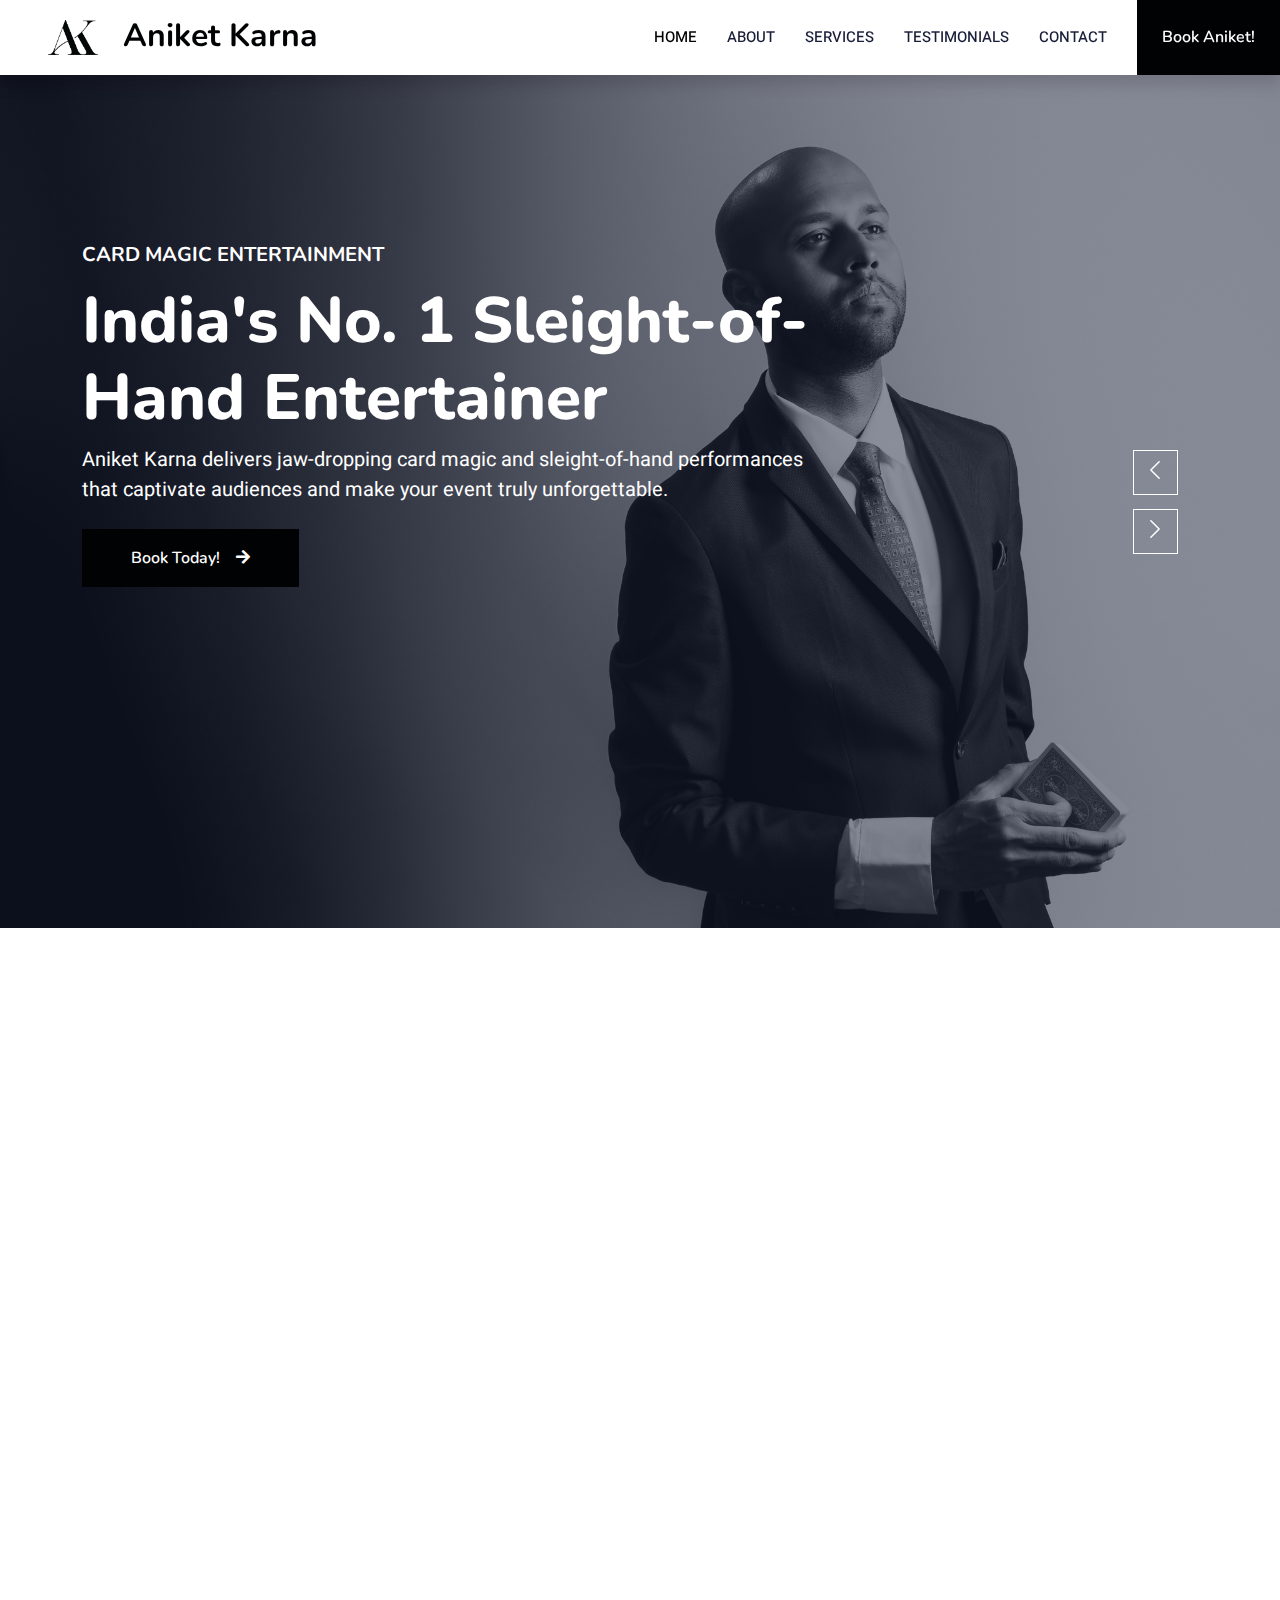
<file: index.html>
<!DOCTYPE html>
<html lang="en">
  <head>
    <meta charset="utf-8" />
    <title>Aniket Karna | Corporate Card Magic Entertainer</title>
    <meta content="width=device-width, initial-scale=1.0" name="viewport" />
    <meta name="keywords" content="Aniket Karna, card magician, sleight-of-hand, corporate entertainer, private party magician, trade show magic" />
    <meta name="description" content="Aniket Karna is India’s top sleight-of-hand card magician and corporate entertainer. Book him for trade shows, private parties, or corporate events." />


<meta property="og:title" content="Aniket Karna – Corporate Card Magic Entertainer" />
<meta property="og:description" content="Book Aniket Karna, India’s top sleight-of-hand card magician, for private parties, trade shows, and corporate events." />
<meta property="og:image" content="https://aniketmagic.netlify.app/img/Aniket-22.jpg" />

<!-- <meta property="og:url" content="https://www.aniketkarna.com" /> -->
    <link rel="icon" type="image/png" href="img/AK_White_logo.png" />
    <!-- Google Web Fonts -->
    <link rel="preconnect" href="https://fonts.googleapis.com" />
    <link rel="preconnect" href="https://fonts.gstatic.com" crossorigin />
    <link
      href="https://fonts.googleapis.com/css2?family=Heebo:wght@400;500;600&family=Nunito:wght@600;700;800&display=swap"
      rel="stylesheet"
    />

    <!-- Icon Font Stylesheet -->
    <link
      href="https://cdnjs.cloudflare.com/ajax/libs/font-awesome/5.10.0/css/all.min.css"
      rel="stylesheet"
    />
    <link
      href="https://cdn.jsdelivr.net/npm/bootstrap-icons@1.4.1/font/bootstrap-icons.css"
      rel="stylesheet"
    />

    <!-- Libraries Stylesheet -->
    <link href="lib/animate/animate.min.css" rel="stylesheet" />
    <link href="lib/owlcarousel/assets/owl.carousel.min.css" rel="stylesheet" />

    <!-- Customized Bootstrap Stylesheet -->
    <link href="css/bootstrap.min.css" rel="stylesheet" />

    <!-- Template Stylesheet -->
    <link href="css/style.css" rel="stylesheet" />
  </head>

  <body>
    <!-- Spinner Start -->
    <div
      id="spinner"
      class="show bg-white position-fixed translate-middle w-100 vh-100 top-50 start-50 d-flex align-items-center justify-content-center"
    >
      <div
        class="spinner-border text-primary"
        style="width: 3rem; height: 3rem"
        role="status"
      >
        <span class="sr-only">Loading...</span>
      </div>
    </div>
    <!-- Spinner End -->

    <!-- Navbar Start -->
    <nav
      class="navbar navbar-expand-lg bg-white navbar-light shadow sticky-top p-0"
    >
      <a
        href="index.html"
        class="navbar-brand d-flex align-items-center px-4 px-lg-5"
      >
        <h2 class="m-0 text-primary">
          <!-- <i class="fa fa-book me-3"></i>Aniket Karna -->
        <img src="img/AK_Black_logo.png" alt="icon" class="me-3" style="width:50px; height:50px; object-fit:contain;">
            Aniket Karna
        </h2>
      </a>
      <button
        type="button"
        class="navbar-toggler me-4"
        data-bs-toggle="collapse"
        data-bs-target="#navbarCollapse"
      >
        <span class="navbar-toggler-icon"></span>
      </button>
      <div class="collapse navbar-collapse" id="navbarCollapse">
        <div class="navbar-nav ms-auto p-4 p-lg-0">
          <a href="index.html" class="nav-item nav-link active">Home</a>
          <a href="#about" class="nav-item nav-link">About</a>
          <a href="services.html" class="nav-item nav-link">Services</a>
          <a href="#testimonials" class="nav-item nav-link">Testimonials</a>
          <!-- <a href="blog.html" class="nav-item nav-link">Blogs</a> -->

          <!-- <div class="nav-item dropdown">
            <a
              href="#"
              class="nav-link dropdown-toggle"
              data-bs-toggle="dropdown"
              >Pages</a
            >
            <div class="dropdown-menu fade-down m-0">
              <a href="team.html" class="dropdown-item">Blogs</a>
              <a href="testimonial.html" class="dropdown-item">Testimonials</a>
              <a href="404.html" class="dropdown-item">404 Page</a>
            </div>
          </div> -->
          <a href="contact.html" class="nav-item nav-link">Contact</a>
        </div>
        <a href="contact.html" class="btn btn-primary py-4 px-lg-4 d-none d-lg-block">Book Aniket!
          <!-- <i class="fa fa-arrow-right ms-3"></i -->
        </a>
      </div>
    </nav>
    <!-- Navbar End -->

    <!-- Carousel Start -->
    <div class="container-fluid p-0 mb-5">
      <div class="owl-carousel header-carousel position-relative">
        <div class="owl-carousel-item position-relative">
          <img class="img-fluid" src="img/Aniket-46.jpg" alt="" />
          <div
            class="position-absolute top-0 start-0 w-100 h-100 d-flex"
            style="background: rgba(24, 29, 56, 0.5); align-items: flex-start; padding-top: 10.5rem;">
            <div class="container">
              <div class="row justify-content-start">
                <div class="col-sm-10 col-lg-8">
                  <h5
                    class="text-primary text-uppercase mb-3 animated slideInRight text-white"
                  >
                    Card Magic Entertainment
                  </h5>
                  <h1 class="display-3 text-white animated slideInDown">
                    <span>India's No. 1</span>
                    <span>Sleight-of-Hand</span>
                    <span>Entertainer</span>
                  </h1>
                  <p class="fs-5 text-white mb-4 hero-text">
                      Aniket Karna delivers jaw-dropping card magic and sleight-of-hand performances that captivate audiences and make your event truly unforgettable.
                  </p>
                  <a
                    href="contact.html"
                    class="btn btn-primary py-md-3 px-md-5 me-3 animated slideInLeft"
                    >Book Today!<i class="fa fa-arrow-right ms-3"></i></a
                  >                
                </div>
              </div>
            </div>
          </div>
        </div>
        <div class="owl-carousel-item position-relative">
          <img class="img-fluid" src="img/Aniket-62.jpg" alt="" />
          <div
            class="position-absolute top-0 start-0 w-100 h-100 d-flex"
            style="background: rgba(24, 29, 56, 0.2); align-items: flex-start; padding-top: 10rem;">
            <div class="container">
              <div class="row justify-content-start">
                <div class="col-sm-10 col-lg-8">
                  <h5
                    class="text-primary text-white text-uppercase mb-3 animated slideInDown"
                  >
                    Sleight-of-Hand Artist
                  </h5>
                  <h1 class="display-3 text-white animated slideInDown">
                    <span>Book An</span>
                    <span>Unforgettable</span>
                    <span>Experience</span>
                  </h1>
                  <p class="fs-5 text-white mb-4 hero-text">
  Engage your guests with Aniket’s masterful sleight-of-hand tricks and interactive illusions that leave them amazed and talking about your event long after.
</p>
                  <a
                    href="contact.html"
                    class="btn btn-primary py-md-3 px-md-5 me-3 animated slideInLeft"
                    >Book Today!</a
                  >
                </div>
              </div>
            </div>
          </div>
        </div>
        <div class="owl-carousel-item position-relative">
          <img class="img-fluid" src="img/Aniket-45.jpg" alt=""/>
          <div
            class="position-absolute top-0 start-0 w-100 h-100 d-flex"
            style="background: rgba(24, 29, 56, 0.4); align-items: flex-start; padding-top: 10rem;">
            <div class="container">
              <div class="row justify-content-start">
                <div class="col-sm-10 col-lg-8">
                  <h5
                    class="text-primary text-white text-uppercase mb-3 animated slideInDown"
                  >
                    Corporate Entertainer
                  </h5>
                  <h1 class="display-3 text-white animated slideInDown">
                  <span>Card Magic</span>
                  <span>Entertainment</span>
                  <span>For You!</span>
                  </h1>
                  <p class="fs-5 text-white mb-4 hero-text">
  Perfect for conferences & corporate events, Aniket blends stage magic with interactive entertainment to impress clients & colleagues alike.
</p>
                  <a
                    href="contact.html"
                    class="btn btn-primary py-md-3 px-md-5 me-3 animated slideInLeft"
                    >Book Today!</a
                  >
                </div>
              </div>
            </div>
          </div>
        </div>
        <div class="owl-carousel-item position-relative">
          <img class="img-fluid" src="img/Aniket-29.jpg" alt="" />
          <div
            class="position-absolute top-0 start-0 w-100 h-100 d-flex"
            style="background: rgba(24, 29, 56, 0.4); align-items: flex-start; padding-top: 10rem;">
            <div class="container">
              <div class="row justify-content-start">
                <div class="col-sm-10 col-lg-8">
                  <h5
                    class="text-primary text-light text-uppercase mb-3 animated slideInDown"
                  >
                    Gambling Expert
                  </h5>
                  <h1 class="display-3 text-white animated slideInDown">
                  <span>Ready to</span>
                  <span>Elevate Your</span>
                  <span>Next Event?</span>

                  </h1>
                  <p class="fs-5 text-white mb-4 hero-text">
  From private parties to high-stakes events, Aniket’s expert gambling demonstrations create a thrilling and memorable experience for all attendees.
</p>
                  <a
                    href="contact.html"
                    class="btn btn-primary py-md-3 px-md-5 me-3 animated slideInLeft"
                    >Book Today!</a
                  >
                </div>
              </div>
            </div>
          </div>
        </div>
      </div>
    </div>
    <!-- Carousel End -->

    <!-- Service Start -->
    <!-- <div class="container-xxl py-5">
      <div class="container">
        <div class="row g-4">
          <div class="col-lg-3 col-sm-6 wow fadeInUp" data-wow-delay="0.1s">
            <div class="service-item text-center pt-3">
              <div class="p-4">
                <i class="fa fa-3x fa-utensils text-primary mb-4"></i>
                <h5 class="mb-3">Skilled Instructors</h5>
                <p>
                  Diam elitr kasd sed at elitr sed ipsum justo dolor sed clita
                  amet diam
                </p>
              </div>
            </div>
          </div>
          <div class="col-lg-3 col-sm-6 wow fadeInUp" data-wow-delay="0.3s">
            <div class="service-item text-center pt-3">
              <div class="p-4">
                <i class="fa fa-3x fa-globe text-primary mb-4"></i>
                <h5 class="mb-3">Online Classes</h5>
                <p>
                  Diam elitr kasd sed at elitr sed ipsum justo dolor sed clita
                  amet diam
                </p>
              </div>
            </div>
          </div>
          <div class="col-lg-3 col-sm-6 wow fadeInUp" data-wow-delay="0.5s">
            <div class="service-item text-center pt-3">
              <div class="p-4">
                <i class="fa fa-3x fa-home text-primary mb-4"></i>
                <h5 class="mb-3">Home Projects</h5>
                <p>
                  Diam elitr kasd sed at elitr sed ipsum justo dolor sed clita
                  amet diam
                </p>
              </div>
            </div>
          </div>
          <div class="col-lg-3 col-sm-6 wow fadeInUp" data-wow-delay="0.7s">
            <div class="service-item text-center pt-3">
              <div class="p-4">
                <i class="fa fa-3x fa-book-open text-primary mb-4"></i>
                <h5 class="mb-3">Book Library</h5>
                <p>
                  Diam elitr kasd sed at elitr sed ipsum justo dolor sed clita
                  amet diam
                </p>
              </div>
            </div>
          </div>
        </div>
      </div>
    </div>
    Service End -->

    <!-- Vendor Start -->
    <div class="container-fluid py-2 wow fadeInUp" data-wow-delay="0.1s" id="about">
      <div class="container py-2 mb-1">
        <div class="bg-white">
          <div class="owl-carousel vendor-carousel">
            <img src="img/vendor-1.jpg" alt="" />
            <img src="img/vendor-2.jpg" alt="" />
            <img src="img/vendor-3.jpg" alt="" />
            <img src="img/vendor-4.jpg" alt="" />
            <img src="img/vendor-5.jpg" alt="" />
            <img src="img/vendor-6.jpg" alt="" />
            <img src="img/vendor-7.jpg" alt="" />
            <img src="img/vendor-8.jpg" alt="" />
            <img src="img/vendor-9.jpg" alt="" />
          </div>
        </div>
      </div>
    </div>
    <!-- Vendor End -->
   
    <!-- About Start -->
    <div class="container-xxl py-5">
      <div class="container">
        <div class="row g-5">
          <div
            class="col-lg-6 wow fadeInUp"
            data-wow-delay="0.1s"
            style="min-height: 400px"
          >
            <div class="position-relative h-100">
              <img
                class="img-fluid position-absolute w-100 h-100"
                src="img/Aniket-42.jpg"
                alt=""
                style="object-fit: cover"
              />
            </div>
          </div>
          <div class="col-lg-6 wow fadeInUp" data-wow-delay="0.3s">
            <h5 class="section-title bg-white text-start text-primary pe-3">
              About Aniket
            </h5>
            <h1 class="mb-4">Welcome to the Underground World of Sleight-of-Hand Card Cheating and Card Magic</h1>
            <p class="mb-4">
            Aniket Karna has entertained audiences with a deck of cards. His unique style and routines make for a perfect experience of impossible magic effects that will leave you astonished.
            </p>
            <p class="mb-4">
            ​For the last decade, Aniket Karna has entertained thousands of audiences. As a full-time magician and entertainer, Aniket follows a busy professional schedule, performing for Fortune 500 companies and private events.

            </p>
            <div class="row gy-2 gx-4 mb-4">
              <div class="col-sm-6">
                <p class="mb-0"><i class="fa fa-arrow-right text-primary me-2"></i>Impossible Card Magic Effects</p>
              </div>
              <div class="col-sm-6">
                <p class="mb-0">
                  <i class="fa fa-arrow-right text-primary me-2"></i>Gambling Demonstrations</p>
              </div>
              <div class="col-sm-6">
                <p class="mb-0">
                  <i class="fa fa-arrow-right text-primary me-2"></i
                  >Formal Stage Show
                </p>
              </div>
              <div class="col-sm-6">
                <p class="mb-0">
                  <i class="fa fa-arrow-right text-primary me-2"></i>Walk-around Strolling Magic
                </p>
              </div>
              <div class="col-sm-6">
                <p class="mb-0">
                  <i class="fa fa-arrow-right text-primary me-2"></i>Online Virtual
                  Shows
                </p>
              </div>
              <div class="col-sm-6">
                <p class="mb-0">
                  <i class="fa fa-arrow-right text-primary me-2"></i
                  >Casino Consulting
                </p>
              </div>
            </div>
            <a class="btn btn-primary py-3 px-5 mt-2" href="contact.html">Book Aniket Today!</a>
          </div>
        </div>
      </div>
    </div>
    <!-- About End -->

    <!-- Categories Start -->
    <div class="container-xxl py-5 category">
      <div class="container">
        <div class="text-center wow fadeInUp" data-wow-delay="0.1s">
          <h5 class="section-title bg-white text-center text-primary px-3">
            Services
          </h5>
          <h1 class="mb-5">Click to know more!</h1>
        </div>
        <div class="row g-3">
          <div class="col-lg-7 col-md-6">
            <div class="row g-3">
              <div class="col-lg-12 col-md-12 wow zoomIn" data-wow-delay="0.1s">
                <a class="position-relative d-block overflow-hidden" href="services.html">
                  <img class="img-fluid" src="img/IMG_4488.jpg" alt="" />
                  <div
                    class="bg-white text-center position-absolute bottom-0 end-0 py-2 px-3"
                    style="margin: 1px"
                  >
                    <h5 class="m-1">Formal <br/>Stage-Show</h5>
                    <!-- <small class="text-primary">49 Courses</small> -->
                  </div>
                </a>
              </div>
              <div class="col-lg-6 col-md-12 wow zoomIn" data-wow-delay="0.3s">
                <a class="position-relative d-block overflow-hidden" href="services.html">
                  <img class="img-fluid" src="img/Aniket-29.jpg" alt="" />
                  <div
                    class="bg-white text-center position-absolute bottom-0 end-0 py-2 px-3"
                    style="margin: 1px"
                  >
                    <h5 class="m-1">Trade <br/>Shows</h5>
                    <!-- <small class="text-primary">49 Courses</small> -->
                  </div>
                </a>
              </div>
              <div class="col-lg-6 col-md-12 wow zoomIn" data-wow-delay="0.5s">
                <a class="position-relative d-block overflow-hidden" href="services.html">
                  <img class="img-fluid" src="img/Aniket-104.jpg" alt="" />
                  <div
                    class="bg-white text-center position-absolute bottom-0 end-0 py-2 px-3"
                    style="margin: 1px"
                  >
                    <h5 class="m-1">Walk-around /<br/>Strolling Magic</h5>
                    <!-- <small class="text-primary">49 Courses</small> -->
                  </div>
                </a>
              </div>
            </div>
          </div>
          <div
            class="col-lg-5 col-md-6 wow zoomIn"
            data-wow-delay="0.7s"
            style="min-height: 350px"
          >
            <a class="position-relative d-block h-100 overflow-hidden" href="services.html">
              <img
                class="img-fluid position-absolute w-100 h-100"
                src="img/Aniket-103.jpg"
                alt=""
                style="object-fit: cover"
              />
              <div
                class="bg-white text-center position-absolute bottom-0 end-0 py-2 px-3"
                style="margin: 1px"
              >
                <h5 class="m-1">Private<br/>Parties</h5>
                <!-- <small class="text-primary">49 Courses</small> -->
              </div>
            </a>
          </div>
        </div>
      </div>
    </div>
    <!-- Categories Start -->

    <!-- Courses Start -->
    <!-- <div class="container-xxl py-5">
      <div class="container">
        <div class="text-center wow fadeInUp" data-wow-delay="0.1s">
          <h6 class="section-title bg-white text-center text-primary px-3">
            Courses
          </h6>
          <h1 class="mb-5">Popular Courses</h1>
        </div>
        <div class="row g-4 justify-content-center">
          <div class="col-lg-4 col-md-6 wow fadeInUp" data-wow-delay="0.1s">
            <div class="course-item bg-light">
              <div class="position-relative overflow-hidden">
                <img class="img-fluid" src="img/course-1.jpg" alt="" />
                <div
                  class="w-100 d-flex justify-content-center position-absolute bottom-0 start-0 mb-4"
                >
                  <a
                    href="#"
                    class="flex-shrink-0 btn btn-sm btn-primary px-3 border-end"
                    style="border-radius: 30px 0 0 30px"
                    >Read More</a
                  >
                  <a
                    href="#"
                    class="flex-shrink-0 btn btn-sm btn-primary px-3"
                    style="border-radius: 0 30px 30px 0"
                    >Join Now</a
                  >
                </div>
              </div>
              <div class="text-center p-4 pb-0">
                <h3 class="mb-0">$149.00</h3>
                <div class="mb-3">
                  <small class="fa fa-star text-primary"></small>
                  <small class="fa fa-star text-primary"></small>
                  <small class="fa fa-star text-primary"></small>
                  <small class="fa fa-star text-primary"></small>
                  <small class="fa fa-star text-primary"></small>
                  <small>(123)</small>
                </div>
                <h5 class="mb-4">
                  Web Design & Development Course for Beginners
                </h5>
              </div>
              <div class="d-flex border-top">
                <small class="flex-fill text-center border-end py-2"
                  ><i class="fa fa-user-tie text-primary me-2"></i>John
                  Doe</small
                >
                <small class="flex-fill text-center border-end py-2"
                  ><i class="fa fa-clock text-primary me-2"></i>1.49 Hrs</small
                >
                <small class="flex-fill text-center py-2"
                  ><i class="fa fa-user text-primary me-2"></i>30
                  Students</small
                >
              </div>
            </div>
          </div>
          <div class="col-lg-4 col-md-6 wow fadeInUp" data-wow-delay="0.3s">
            <div class="course-item bg-light">
              <div class="position-relative overflow-hidden">
                <img class="img-fluid" src="img/course-2.jpg" alt="" />
                <div
                  class="w-100 d-flex justify-content-center position-absolute bottom-0 start-0 mb-4"
                >
                  <a
                    href="#"
                    class="flex-shrink-0 btn btn-sm btn-primary px-3 border-end"
                    style="border-radius: 30px 0 0 30px"
                    >Read More</a
                  >
                  <a
                    href="#"
                    class="flex-shrink-0 btn btn-sm btn-primary px-3"
                    style="border-radius: 0 30px 30px 0"
                    >Join Now</a
                  >
                </div>
              </div>
              <div class="text-center p-4 pb-0">
                <h3 class="mb-0">$149.00</h3>
                <div class="mb-3">
                  <small class="fa fa-star text-primary"></small>
                  <small class="fa fa-star text-primary"></small>
                  <small class="fa fa-star text-primary"></small>
                  <small class="fa fa-star text-primary"></small>
                  <small class="fa fa-star text-primary"></small>
                  <small>(123)</small>
                </div>
                <h5 class="mb-4">
                  Web Design & Development Course for Beginners
                </h5>
              </div>
              <div class="d-flex border-top">
                <small class="flex-fill text-center border-end py-2"
                  ><i class="fa fa-user-tie text-primary me-2"></i>John
                  Doe</small
                >
                <small class="flex-fill text-center border-end py-2"
                  ><i class="fa fa-clock text-primary me-2"></i>1.49 Hrs</small
                >
                <small class="flex-fill text-center py-2"
                  ><i class="fa fa-user text-primary me-2"></i>30
                  Students</small
                >
              </div>
            </div>
          </div>
          <div class="col-lg-4 col-md-6 wow fadeInUp" data-wow-delay="0.5s">
            <div class="course-item bg-light">
              <div class="position-relative overflow-hidden">
                <img class="img-fluid" src="img/course-3.jpg" alt="" />
                <div
                  class="w-100 d-flex justify-content-center position-absolute bottom-0 start-0 mb-4"
                >
                  <a
                    href="#"
                    class="flex-shrink-0 btn btn-sm btn-primary px-3 border-end"
                    style="border-radius: 30px 0 0 30px"
                    >Read More</a
                  >
                  <a
                    href="#"
                    class="flex-shrink-0 btn btn-sm btn-primary px-3"
                    style="border-radius: 0 30px 30px 0"
                    >Join Now</a
                  >
                </div>
              </div>
              <div class="text-center p-4 pb-0">
                <h3 class="mb-0">$149.00</h3>
                <div class="mb-3">
                  <small class="fa fa-star text-primary"></small>
                  <small class="fa fa-star text-primary"></small>
                  <small class="fa fa-star text-primary"></small>
                  <small class="fa fa-star text-primary"></small>
                  <small class="fa fa-star text-primary"></small>
                  <small>(123)</small>
                </div>
                <h5 class="mb-4">
                  Web Design & Development Course for Beginners
                </h5>
              </div>
              <div class="d-flex border-top">
                <small class="flex-fill text-center border-end py-2"
                  ><i class="fa fa-user-tie text-primary me-2"></i>John
                  Doe</small
                >
                <small class="flex-fill text-center border-end py-2"
                  ><i class="fa fa-clock text-primary me-2"></i>1.49 Hrs</small
                >
                <small class="flex-fill text-center py-2"
                  ><i class="fa fa-user text-primary me-2"></i>30
                  Students</small
                >
              </div>
            </div>
          </div>
        </div>
      </div>
    </div> -->
    <!-- Courses End -->

    <!-- Team Start -->
    <!-- <div class="container-xxl py-5">
      <div class="container">
        <div class="text-center wow fadeInUp" data-wow-delay="0.1s">
          <h6 class="section-title bg-white text-center text-primary px-3">
            Instructors
          </h6>
          <h1 class="mb-5">Expert Instructors</h1>
        </div>
        <div class="row g-4">
          <div class="col-lg-3 col-md-6 wow fadeInUp" data-wow-delay="0.1s">
            <div class="team-item bg-light">
              <div class="overflow-hidden">
                <img class="img-fluid" src="img/team-1.jpg" alt="" />
              </div>
              <div
                class="position-relative d-flex justify-content-center"
                style="margin-top: -23px"
              >
                <div class="bg-light d-flex justify-content-center pt-2 px-1">
                  <a class="btn btn-sm-square btn-primary mx-1" href=""
                    ><i class="fab fa-facebook-f"></i
                  ></a>
                  <a class="btn btn-sm-square btn-primary mx-1" href=""
                    ><i class="fab fa-twitter"></i
                  ></a>
                  <a class="btn btn-sm-square btn-primary mx-1" href=""
                    ><i class="fab fa-instagram"></i
                  ></a>
                </div>
              </div>
              <div class="text-center p-4">
                <h5 class="mb-0">Instructor Name</h5>
                <small>Designation</small>
              </div>
            </div>
          </div>
          <div class="col-lg-3 col-md-6 wow fadeInUp" data-wow-delay="0.3s">
            <div class="team-item bg-light">
              <div class="overflow-hidden">
                <img class="img-fluid" src="img/team-2.jpg" alt="" />
              </div>
              <div
                class="position-relative d-flex justify-content-center"
                style="margin-top: -23px"
              >
                <div class="bg-light d-flex justify-content-center pt-2 px-1">
                  <a class="btn btn-sm-square btn-primary mx-1" href=""
                    ><i class="fab fa-facebook-f"></i
                  ></a>
                  <a class="btn btn-sm-square btn-primary mx-1" href=""
                    ><i class="fab fa-twitter"></i
                  ></a>
                  <a class="btn btn-sm-square btn-primary mx-1" href=""
                    ><i class="fab fa-instagram"></i
                  ></a>
                </div>
              </div>
              <div class="text-center p-4">
                <h5 class="mb-0">Instructor Name</h5>
                <small>Designation</small>
              </div>
            </div>
          </div>
          <div class="col-lg-3 col-md-6 wow fadeInUp" data-wow-delay="0.5s">
            <div class="team-item bg-light">
              <div class="overflow-hidden">
                <img class="img-fluid" src="img/team-3.jpg" alt="" />
              </div>
              <div
                class="position-relative d-flex justify-content-center"
                style="margin-top: -23px"
              >
                <div class="bg-light d-flex justify-content-center pt-2 px-1">
                  <a class="btn btn-sm-square btn-primary mx-1" href=""
                    ><i class="fab fa-facebook-f"></i
                  ></a>
                  <a class="btn btn-sm-square btn-primary mx-1" href=""
                    ><i class="fab fa-twitter"></i
                  ></a>
                  <a class="btn btn-sm-square btn-primary mx-1" href=""
                    ><i class="fab fa-instagram"></i
                  ></a>
                </div>
              </div>
              <div class="text-center p-4">
                <h5 class="mb-0">Instructor Name</h5>
                <small>Designation</small>
              </div>
            </div>
          </div>
          <div class="col-lg-3 col-md-6 wow fadeInUp" data-wow-delay="0.7s">
            <div class="team-item bg-light">
              <div class="overflow-hidden">
                <img class="img-fluid" src="img/team-4.jpg" alt="" />
              </div>
              <div
                class="position-relative d-flex justify-content-center"
                style="margin-top: -23px"
              >
                <div class="bg-light d-flex justify-content-center pt-2 px-1">
                  <a class="btn btn-sm-square btn-primary mx-1" href=""
                    ><i class="fab fa-facebook-f"></i
                  ></a>
                  <a class="btn btn-sm-square btn-primary mx-1" href=""
                    ><i class="fab fa-twitter"></i
                  ></a>
                  <a class="btn btn-sm-square btn-primary mx-1" href=""
                    ><i class="fab fa-instagram"></i
                  ></a>
                </div>
              </div>
              <div class="text-center p-4">
                <h5 class="mb-0">Instructor Name</h5>
                <small>Designation</small>
              </div>
            </div>
          </div>
        </div>
      </div>
    </div> -->
    <!-- Team End -->

    <!-- Testimonial Start -->
    <div class="container-xxl py-2 wow fadeInUp" data-wow-delay="0.1s" id="testimonials">
      <div class="container">
        <div class="text-center">
          <h5 class="section-title bg-white text-center text-primary px-3">
            Testimonials
          </h5>
          <h1 class="mb-5">What Clients Say!</h1>
        </div>
        <div class="owl-carousel testimonial-carousel position-relative">
          
          <div class="testimonial-item text-center">
            <img
              class="border rounded-circle p-2 mx-auto mb-3"
              src="img/Harry.jpg"
              style="width: 80px; height: 80px"
            />
            <h5 class="mb-0">Harry Mack</h5>
            <p>Freestyle Rapper with over 9M listeners</p>
            <div class="testimonial-text bg-light text-center p-4">
              <p class="mb-0">
                That was awesome! The best card magic I have ever seen!
              </p>
            </div>
          </div>
          <div class="testimonial-item text-center">
            <img
              class="border rounded-circle p-2 mx-auto mb-3"
              src="img/Jason.jpg"
              style="width: 80px; height: 80px"
            />
            <h5 class="mb-0">Jason Ladanye</h5>
            <p>Expert Sleight-of-Hand Card Magician</p>
            <div class="testimonial-text bg-light text-center p-4">
              <p class="mb-0">
                A dedicated student of the art!
              </p>
            </div>
          </div>
          
          <div class="testimonial-item text-center">
            <img
              class="border rounded-circle p-2 mx-auto mb-3"
              src="img/Fousey.jpg"
              style="width: 80px; height: 80px"
            />
            <h5 class="mb-0">FouseyTUBE</h5>
            <p>20M+ followers across socials</p>
            <div class="testimonial-text bg-light text-center p-4">
              <p class="mb-0">
                Aniket is so skilled! I love card magic and he did everything seamlessly.
              </p>
            </div>
          </div>
          <div class="testimonial-item text-center">
            <img
              class="border rounded-circle p-2 mx-auto mb-3"
              src="img/Sequan.jpg"
              style="width: 80px; height: 80px"
            />
            <h5 class="mb-0">Sequan Kolibas</h5>
            <p>Founder of Hope on TTaPP</p>
            <div class="testimonial-text bg-light text-center p-4">
              <p class="mb-0">
                Aniket has a gift that I have never seen! The world needs to see it!
              </p>
            </div>
          </div>
          
          <div class="testimonial-item text-center">
            <img
              class="border rounded-circle p-2 mx-auto mb-3"
              src="img/Alaina.jpg"
              style="width: 80px; height: 80px"
            />
            <h5 class="mb-0">Alaina Hirschi</h5>
            <p>Stand-up comedian</p>
            <div class="testimonial-text bg-light text-center p-4">
              <p class="mb-0">
                Aniket was fantastic. I’d expect to find a magician like Aniket performing at the Bellagio or the Caesars Palace in Las Vegas.
                </p>
            </div>
          </div>

          
          <div class="testimonial-item text-center">
            <img
              class="border rounded-circle p-2 mx-auto mb-3"
              src="img/Briann.jpg"
              style="width: 80px; height: 80px"
            />
            <h5 class="mb-0">BriAnn Rachele</h5>
            <p>Director at Proven</p>
            <div class="testimonial-text bg-light text-center p-4">
              <p class="mb-0">
                HUGE success! Everyone loved him. Highly recommend him for any event!
              </p>
            </div>
          </div>

        </div>
      </div>
    </div>
    <!-- Testimonial End -->

     <!-- Vendor Start -->
    <div class="container-fluid py-2 wow fadeInUp" data-wow-delay="0.1s" id="about">
      <div class="container py-2 mb-1">
        <div class="bg-white">
          <div class="owl-carousel vendor-carousel">
            <img src="img/vendor-1.jpg" alt="" />
            <img src="img/vendor-2.jpg" alt="" />
            <img src="img/vendor-3.jpg" alt="" />
            <img src="img/vendor-4.jpg" alt="" />
            <img src="img/vendor-5.jpg" alt="" />
            <img src="img/vendor-6.jpg" alt="" />
            <img src="img/vendor-7.jpg" alt="" />
            <img src="img/vendor-8.jpg" alt="" />
            <img src="img/vendor-9.jpg" alt="" />
          </div>
        </div>
      </div>
    </div>
    <!-- Vendor End -->
   

    <!-- Footer Start -->
    <div
      class="container-fluid bg-dark text-light footer pt-3 mt-5 wow fadeIn"
      data-wow-delay="0.1s"
    >
      <div class="container py-4">
        <div class="row g-5">
          <div class="col-lg-3 col-md-6">
            <h4 class="text-white mb-3">Quick Link</h4>
            <a class="btn btn-link" href="index.html">Home</a>

            <a class="btn btn-link" href="#about">About</a>
            <a class="btn btn-link" href="services.html">Services</a>

            <a class="btn btn-link" href="contact.html#contact-form">Contact</a>
            <a class="btn btn-link" href="contact.html#policy">Privacy Policy</a>
            <a class="btn btn-link" href="contact.html#policy">Terms & Conditions</a>
            <a class="btn btn-link" href="contact.html#faq">FAQs & Help</a>
          </div>
          <div class="col-lg-4 col-md-6">
            <h4 class="text-white mb-3">Contact</h4>
            <p class="mb-2">
              <i class="fa fa-map-marker-alt me-3"></i>Mumbai, India
            </p>
            
            <a href="tel:+13857751744" class="text-light">
            <p class="mb-2">
              <i class="fa fa-phone-alt me-3"></i>+1 3857751744 / +91 9869139078
            </p>
            </a>
            <p class="mb-2">
              <a href="mailto:aniketkarna@gmail.com" class="text-light"><i class="fa fa-envelope me-3 text-light"></i>Email: aniketkarna@gmail.com</a>
            </p>
            <div class="d-flex pt-2">
             <a class="btn btn-outline-light btn-social" href="https://tinyurl.com/aniketkarnamagic" target="_blank">
                <i class="fab fa-google"></i>
            </a>
              <a class="btn btn-outline-light btn-social" href="https://www.instagram.com/slickanik" target="_blank"
                ><i class="fab fa-instagram"></i
              ></a>
              <a class="btn btn-outline-light btn-social" href="https://www.youtube.com/@slickanik" target="_blank"
                ><i class="fab fa-youtube"></i
              ></a>
              <a class="btn btn-outline-light btn-social" href="https://www.linkedin.com/in/aniket-karna/" target="_blank"
                ><i class="fab fa-linkedin-in"></i
              ></a>
              
            </div>
          </div>
          <div class="col-lg-4 col-md-6">
            <h4 class="text-white mb-3">Photo Gallery</h4>
            <div class="row g-2 pt-2">
              <div class="col-3">
                <a href="img/Aniket-101.jpg" target="_blank">
                <img
                  class="img-fluid bg-light p-1"
                  src="img/Aniket-101.jpg"
                  alt=""
                />
                </a>
              </div>

              <div class="col-3">
                <a href="img/Aniket-45.jpg" target="_blank">
                <img
                  class="img-fluid bg-light p-1"
                  src="img/Aniket-45.jpg"
                  alt=""
                />
                </a>
              </div>

              <div class="col-3">
                <a href="img/Aniket-62.jpg" target="_blank">
                <img
                  class="img-fluid bg-light p-1"
                  src="img/Aniket-62.jpg"
                  alt=""
                />
                </a>
              </div>

              <div class="col-3">
                <a href="img/Aniket-43.jpg" target="_blank">
                <img
                  class="img-fluid bg-light p-1"
                  src="img/Aniket-43.jpg"
                  alt=""
                />
                </a>
              </div>

              <div class="col-3">
                <a href="img/Aniket-22.jpg" target="_blank">
                <img
                  class="img-fluid bg-light p-1"
                  src="img/Aniket-22.jpg"
                  alt=""
                />
                </a>
              </div>

              <div class="col-3">
                <a href="img/Aniket-34.jpg" target="_blank">
                <img
                  class="img-fluid bg-light p-1"
                  src="img/Aniket-34.jpg"
                  alt=""
                />
                </a>
              </div>

              <div class="col-3">
                <a href="img/Aniket-11.jpg" target="_blank">
                <img
                  class="img-fluid bg-light p-1"
                  src="img/Aniket-11.jpg"
                  alt=""
                />
                </a>
              </div>

              <div class="col-3">
                <a href="img/Aniket-59.jpg" target="_blank">
                <img
                  class="img-fluid bg-light p-1"
                  src="img/Aniket-59.jpg"
                  alt=""
                />
                </a>
              </div>

              
            </div>
          </div>
          <!-- <div class="col-lg-3 col-md-6">
            <h4 class="text-white mb-3">Newsletter</h4>
            <p>Dolor amet sit justo amet elitr clita ipsum elitr est.</p>
            <div class="position-relative mx-auto" style="max-width: 400px">
              <input
                class="form-control border-0 w-100 py-3 ps-4 pe-5"
                type="text"
                placeholder="Your email"
              />
              <button
                type="button"
                class="btn btn-primary py-2 position-absolute top-0 end-0 mt-2 me-2"
              >
                SignUp
              </button>
            </div>
          </div>
        </div> -->
      </div>
      <div class="container">
        <div class="copyright">
          <div class="row">
            <div class="col-md-6 text-center text-md-start mb-1 mb-md-0">
              <!--/*** This template is free as long as you keep the footer author’s credit link/attribution link/backlink. If you'd like to use the template without the footer author’s credit link/attribution link/backlink, you can purchase the Credit Removal License from "https://htmlcodex.com/credit-removal". Thank you for your support. ***/-->

  <p style="font-size:0.7rem; margin-bottom:0;">
    Copyright &copy; Aniket Karna, All Rights Reserved. Designed By
    <a class="border-bottom" href="https://htmlcodex.com">HTML Codex</a>
  </p>
</div>

        
          </div>
        </div>
      </div>
    </div>
    <!-- Footer End -->

    <!-- Back to Top -->
    <a href="#" class="btn btn-lg btn-primary btn-lg-square back-to-top"
      ><i class="bi bi-arrow-up"></i
    ></a>

    <!-- JavaScript Libraries -->
    <script src="https://code.jquery.com/jquery-3.4.1.min.js"></script>
    <script src="https://cdn.jsdelivr.net/npm/bootstrap@5.0.0/dist/js/bootstrap.bundle.min.js"></script>
    <script src="lib/wow/wow.min.js"></script>
    <script src="lib/easing/easing.min.js"></script>
    <script src="lib/waypoints/waypoints.min.js"></script>
    <script src="lib/owlcarousel/owl.carousel.min.js"></script>

    <!-- Template Javascript -->
    <script src="js/main.js"></script>
  </body>
</html>
</file>
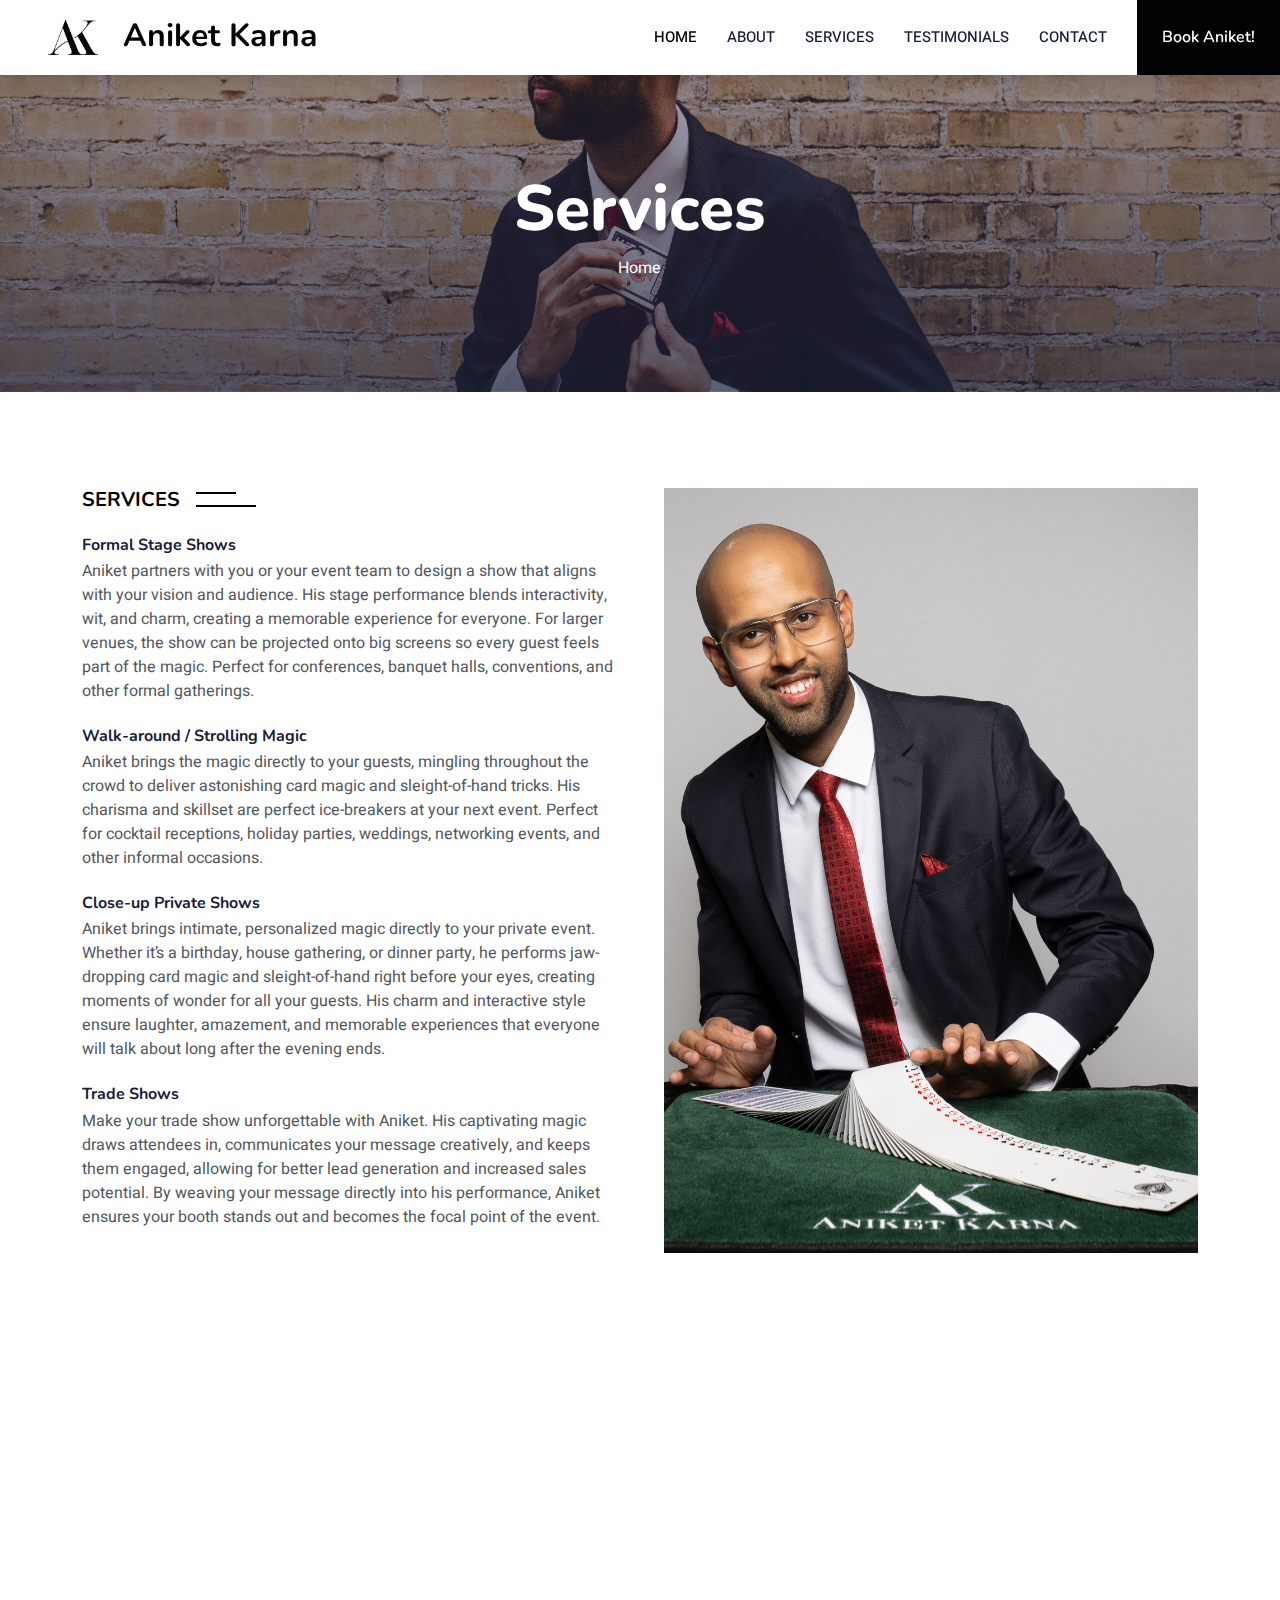
<file: services.html>
<!DOCTYPE html>
<html lang="en">
  <head>
    <meta charset="utf-8" />
    <title>Aniket Karna | Corporate Card Magic Entertainer</title>
    <meta content="width=device-width, initial-scale=1.0" name="viewport" />
    <meta name="keywords" content="Aniket Karna, card magician, sleight-of-hand, corporate entertainer, private party magician, trade show magic" />
    <meta name="description" content="Aniket Karna is India’s top sleight-of-hand card magician and corporate entertainer. Book him for trade shows, private parties, or corporate events." />


<meta property="og:title" content="Aniket Karna – Corporate Card Magic Entertainer" />
<meta property="og:description" content="Book Aniket Karna, India’s top sleight-of-hand card magician, for private parties, trade shows, and corporate events." />
<meta property="og:image" content="https://aniketmagic.netlify.app/img/Aniket-22.jpg" />
<!-- <meta property="og:url" content="https://www.aniketkarna.com" /> -->

    <!-- Favicon -->
    <link rel="icon" type="image/png" href="img/AK_White_logo.png" />

    <!-- Google Web Fonts -->
    <link rel="preconnect" href="https://fonts.googleapis.com" />
    <link rel="preconnect" href="https://fonts.gstatic.com" crossorigin />
    <link
      href="https://fonts.googleapis.com/css2?family=Heebo:wght@400;500;600&family=Nunito:wght@600;700;800&display=swap"
      rel="stylesheet"
    />

    <!-- Icon Font Stylesheet -->
    <link
      href="https://cdnjs.cloudflare.com/ajax/libs/font-awesome/5.10.0/css/all.min.css"
      rel="stylesheet"
    />
    <link
      href="https://cdn.jsdelivr.net/npm/bootstrap-icons@1.4.1/font/bootstrap-icons.css"
      rel="stylesheet"
    />

    <!-- Libraries Stylesheet -->
    <link href="lib/animate/animate.min.css" rel="stylesheet" />
    <link href="lib/owlcarousel/assets/owl.carousel.min.css" rel="stylesheet" />

    <!-- Customized Bootstrap Stylesheet -->
    <link href="css/bootstrap.min.css" rel="stylesheet" />

    <!-- Template Stylesheet -->
    <link href="css/style.css" rel="stylesheet" />
  </head>

  <body>
    <!-- Spinner Start -->
    <div
      id="spinner"
      class="show bg-white position-fixed translate-middle w-100 vh-100 top-50 start-50 d-flex align-items-center justify-content-center"
    >
      <div
        class="spinner-border text-primary"
        style="width: 3rem; height: 3rem"
        role="status"
      >
        <span class="sr-only">Loading...</span>
      </div>
    </div>
    <!-- Spinner End -->

    <!-- Navbar Start -->
    <nav
      class="navbar navbar-expand-lg bg-white navbar-light shadow sticky-top p-0"
    >
      <a
        href="index.html"
        class="navbar-brand d-flex align-items-center px-4 px-lg-5"
      >
        <h2 class="m-0 text-primary">
          <!-- <i class="fa fa-book me-3"></i>Aniket Karna -->
          <img
            src="img/AK_Black_logo.png"
            alt="icon"
            class="me-3"
            style="width: 50px; height: 50px; object-fit: contain"
          />
          Aniket Karna
        </h2>
      </a>
      <button
        type="button"
        class="navbar-toggler me-4"
        data-bs-toggle="collapse"
        data-bs-target="#navbarCollapse"
      >
        <span class="navbar-toggler-icon"></span>
      </button>
      <div class="collapse navbar-collapse" id="navbarCollapse">
        <div class="navbar-nav ms-auto p-4 p-lg-0">
          <a href="index.html" class="nav-item nav-link active">Home</a>
          <a href="index.html#about" class="nav-item nav-link">About</a>
          <a href="#" class="nav-item nav-link">Services</a>
          <a href="#testimonials" class="nav-item nav-link">Testimonials</a>

          <!-- <a href="blog.html" class="nav-item nav-link">Blogs</a> -->

          <!-- <div class="nav-item dropdown">
            <a
              href="#"
              class="nav-link dropdown-toggle"
              data-bs-toggle="dropdown"
              >Pages</a
            >
            <div class="dropdown-menu fade-down m-0">
              <a href="team.html" class="dropdown-item">Blogs</a>
              <a href="testimonial.html" class="dropdown-item">Testimonials</a>
              <a href="404.html" class="dropdown-item">404 Page</a>
            </div>
          </div> -->
          <a href="contact.html" class="nav-item nav-link">Contact</a>
        </div>
        <a href="" class="btn btn-primary py-4 px-lg-4 d-none d-lg-block"
          >Book Aniket!
          <!-- <i class="fa fa-arrow-right ms-3"></i -->
        </a>
      </div>
    </nav>
    <!-- Navbar End -->

    <!-- Header Start -->
    <div class="container-fluid bg-primary py-5 mb-5 page-header">
      <div class="container py-5">
        <div class="row justify-content-center">
          <div class="col-lg-10 text-center">
            <h1 class="display-3 text-white animated slideInDown">Services</h1>
            <nav aria-label="breadcrumb">
              <ol class="breadcrumb justify-content-center">
                <li class="breadcrumb-item">
                  <a class="text-white" href="index.html">Home</a>
                </li>
                <!-- <li class="breadcrumb-item">
                  <a class="text-white" href="#">Pages</a>
                </li>
                <li
                  class="breadcrumb-item text-white active"
                  aria-current="page"
                >
                  About
                </li> -->
              </ol>
            </nav>
          </div>
        </div>
      </div>
    </div>
    <!-- Header End -->

    <!-- Service Start -->
    <!-- <div class="container-xxl py-5">
      <div class="container">
        <div class="row g-4">
          <div class="col-lg-3 col-sm-6 wow fadeInUp" data-wow-delay="0.1s">
            <div class="service-item text-center pt-3">
              <div class="p-4">
                <i class="fa fa-3x fa-graduation-cap text-primary mb-4"></i>
                <h5 class="mb-3">Skilled Instructors</h5>
                <p>
                  Diam elitr kasd sed at elitr sed ipsum justo dolor sed clita
                  amet diam
                </p>
              </div>
            </div>
          </div>
          <div class="col-lg-3 col-sm-6 wow fadeInUp" data-wow-delay="0.3s">
            <div class="service-item text-center pt-3">
              <div class="p-4">
                <i class="fa fa-3x fa-globe text-primary mb-4"></i>
                <h5 class="mb-3">Online Classes</h5>
                <p>
                  Diam elitr kasd sed at elitr sed ipsum justo dolor sed clita
                  amet diam
                </p>
              </div>
            </div>
          </div>
          <div class="col-lg-3 col-sm-6 wow fadeInUp" data-wow-delay="0.5s">
            <div class="service-item text-center pt-3">
              <div class="p-4">
                <i class="fa fa-3x fa-home text-primary mb-4"></i>
                <h5 class="mb-3">Home Projects</h5>
                <p>
                  Diam elitr kasd sed at elitr sed ipsum justo dolor sed clita
                  amet diam
                </p>
              </div>
            </div>
          </div>
          <div class="col-lg-3 col-sm-6 wow fadeInUp" data-wow-delay="0.7s">
            <div class="service-item text-center pt-3">
              <div class="p-4">
                <i class="fa fa-3x fa-book-open text-primary mb-4"></i>
                <h5 class="mb-3">Book Library</h5>
                <p>
                  Diam elitr kasd sed at elitr sed ipsum justo dolor sed clita
                  amet diam
                </p>
              </div>
            </div>
          </div>
        </div>
      </div>
    </div> -->
    <!-- Service End -->

    <!-- Services Start -->
    <div class="container-xxl py-5">
      <div class="container">
        <div class="row g-5">
          <div class="col-lg-6 wow fadeInUp" data-wow-delay="0.3s">
            <h5 class="section-title bg-white text-start text-primary pe-3">
              Services
            </h5>
            <h6 class="mb-1 mt-3">Formal Stage Shows</h6>
            <p class="mb-4">
             Aniket partners with you or your event team to design a show that aligns with your vision and audience. His stage performance blends interactivity, wit, and charm, creating a memorable experience for everyone. For larger venues, the show can be projected onto big screens so every guest feels part of the magic. Perfect for conferences, banquet halls, conventions, and other formal gatherings.
            </p>

            <h6 class="mb-1 mt-3">Walk-around / Strolling Magic</h6>
            <p class="mb-4">
              Aniket brings the magic directly to your guests, mingling throughout the crowd to deliver astonishing card magic and sleight-of-hand tricks. His charisma and skillset are perfect ice-breakers at your next event. Perfect for cocktail receptions, holiday parties, weddings, networking events, and other informal occasions.
            </p>

            <h6 class="mb-1 mt-3">Close-up Private Shows</h6>
            <p class="mb-4">
              Aniket brings intimate, personalized magic directly to your private event. Whether it’s a birthday, house gathering, or dinner party, he performs jaw-dropping card magic and sleight-of-hand right before your eyes, creating moments of wonder for all your guests. His charm and interactive style ensure laughter, amazement, and memorable experiences that everyone will talk about long after the evening ends.
            </p>

            <h6 class="mb-1 mt-3">Trade Shows</h6>
            <p class="mb-4">
              Make your trade show unforgettable with Aniket. His captivating magic draws attendees in, communicates your message creatively, and keeps them engaged, allowing for better lead generation and increased sales potential. By weaving your message directly into his performance, Aniket ensures your booth stands out and becomes the focal point of the event.

            </p>
          </div>

          <div
            class="col-lg-6 wow fadeInUp"
            data-wow-delay="0.1s"
            style="min-height: 400px"
          >
            <div class="position-relative h-100">
              <img
                class="img-fluid position-absolute w-100 h-100"
                src="img/Aniket-29.jpg"
                alt=""
                style="object-fit: cover"
              />
            </div>
          </div>
        </div>
      </div>
    </div>
    <!-- Services End -->

    <!-- Services Start -->
    <!-- <div class="container-xxl py-5">
      <div class="container">
        <div class="row g-5">
          <div class="col-lg-6 wow fadeInUp" data-wow-delay="0.3s">
            <h6 class="section-title bg-white text-start text-primary pe-3">
              Services
            </h6>
            <h1 class="mb-4">Welcome to eLEARNING</h1>
            <p class="mb-4">
              Tempor erat elitr rebum at clita. Diam dolor diam ipsum sit. Aliqu
              diam amet diam et eos. Clita erat ipsum et lorem et sit.
            </p>
            <p class="mb-4">
              Tempor erat elitr rebum at clita. Diam dolor diam ipsum sit. Aliqu
              diam amet diam et eos. Clita erat ipsum et lorem et sit, sed stet
              lorem sit clita duo justo magna dolore erat amet
            </p>
            <div class="row gy-2 gx-4 mb-4">
              <div class="col-sm-6">
                <p class="mb-0">
                  <i class="fa fa-arrow-right text-primary me-2"></i>Skilled
                  Instructors
                </p>
              </div>
              <div class="col-sm-6">
                <p class="mb-0">
                  <i class="fa fa-arrow-right text-primary me-2"></i>Online
                  Classes
                </p>
              </div>
              <div class="col-sm-6">
                <p class="mb-0">
                  <i class="fa fa-arrow-right text-primary me-2"></i
                  >International Certificate
                </p>
              </div>
              <div class="col-sm-6">
                <p class="mb-0">
                  <i class="fa fa-arrow-right text-primary me-2"></i>Skilled
                  Instructors
                </p>
              </div>
              <div class="col-sm-6">
                <p class="mb-0">
                  <i class="fa fa-arrow-right text-primary me-2"></i>Online
                  Classes
                </p>
              </div>
              <div class="col-sm-6">
                <p class="mb-0">
                  <i class="fa fa-arrow-right text-primary me-2"></i
                  >International Certificate
                </p>
              </div>
            </div>
            <a class="btn btn-primary py-3 px-5 mt-2" href="">Read More</a>
          </div>
          <div
            class="col-lg-6 wow fadeInUp"
            data-wow-delay="0.1s"
            style="min-height: 400px"
          >
            <div class="position-relative h-100">
              <img
                class="img-fluid position-absolute w-100 h-100"
                src="img/Aniket-45.jpg"
                alt=""
                style="object-fit: cover"
              />
            </div>
          </div>
        </div>
      </div>
    </div> -->
    <!-- Services End -->

    <!-- Testimonial Start -->
    <div
      class="container-xxl py-2 wow fadeInUp"
      data-wow-delay="0.1s"
      id="testimonials"
    >
      <div class="container">
        <div class="text-center">
          <h6 class="section-title bg-white text-center text-primary px-3">
            Testimonials
          </h6>
          <h1 class="mb-5">What Clients Say!</h1>
        </div>
        <div class="owl-carousel testimonial-carousel position-relative">
          <div class="testimonial-item text-center">
            <img
              class="border rounded-circle p-2 mx-auto mb-3"
              src="img/Harry.jpg"
              style="width: 80px; height: 80px"
            />
            <h5 class="mb-0">Harry Mack</h5>
            <p>Freestyle Rapper with over 9M listeners</p>
            <div class="testimonial-text bg-light text-center p-4">
              <p class="mb-0">
                That was awesome! The best card magic I have ever seen!
              </p>
            </div>
          </div>
          <div class="testimonial-item text-center">
            <img
              class="border rounded-circle p-2 mx-auto mb-3"
              src="img/Jason.jpg"
              style="width: 80px; height: 80px"
            />
            <h5 class="mb-0">Jason Ladanye</h5>
            <p>Expert Sleight-of-Hand Card Magician</p>
            <div class="testimonial-text bg-light text-center p-4">
              <p class="mb-0">A dedicated student of the art!</p>
            </div>
          </div>

          <div class="testimonial-item text-center">
            <img
              class="border rounded-circle p-2 mx-auto mb-3"
              src="img/Fousey.jpg"
              style="width: 80px; height: 80px"
            />
            <h5 class="mb-0">FouseyTUBE</h5>
            <p>20M+ followers across socials</p>
            <div class="testimonial-text bg-light text-center p-4">
              <p class="mb-0">
                Aniket is so skilled! I love card magic and he did everything seamlessly.
              </p>
            </div>
          </div>
          <div class="testimonial-item text-center">
            <img
              class="border rounded-circle p-2 mx-auto mb-3"
              src="img/Sequan.jpg"
              style="width: 80px; height: 80px"
            />
            <h5 class="mb-0">Sequan Kolibas</h5>
            <p>Founder of Hope on TTaPP</p>
            <div class="testimonial-text bg-light text-center p-4">
              <p class="mb-0">
                Aniket has a gift that I have never seen! The world needs to see
                it!
              </p>
            </div>
          </div>

          <div class="testimonial-item text-center">
            <img
              class="border rounded-circle p-2 mx-auto mb-3"
              src="img/Alaina.jpg"
              style="width: 80px; height: 80px"
            />
            <h5 class="mb-0">Alaina Hirschi</h5>
            <p>Stand-up comedian</p>
            <div class="testimonial-text bg-light text-center p-4">
              <p class="mb-0">
                Aniket was fantastic. I’d expect to find a magician like Aniket
                performing at the Bellagio or the Caesars Palace in Las Vegas.
              </p>
            </div>
          </div>

          <div class="testimonial-item text-center">
            <img
              class="border rounded-circle p-2 mx-auto mb-3"
              src="img/Briann.jpg"
              style="width: 80px; height: 80px"
            />
            <h5 class="mb-0">BriAnn Rachele</h5>
            <p>Director at Proven</p>
            <div class="testimonial-text bg-light text-center p-4">
              <p class="mb-0">
                HUGE success! Everyone loved him. Highly recommend him for any
                event!
              </p>
            </div>
          </div>
        </div>
      </div>
    </div>
    <!-- Testimonial End -->

    <!-- Vendor Start -->
    <div class="container-fluid py-2 wow fadeInUp" data-wow-delay="0.1s">
      <div class="container py-2 mb-1">
        <div class="bg-white">
          <div class="owl-carousel vendor-carousel">
            <img src="img/vendor-1.jpg" alt="" />
            <img src="img/vendor-2.jpg" alt="" />
            <img src="img/vendor-3.jpg" alt="" />
            <img src="img/vendor-4.jpg" alt="" />
            <img src="img/vendor-5.jpg" alt="" />
            <img src="img/vendor-6.jpg" alt="" />
            <img src="img/vendor-7.jpg" alt="" />
            <img src="img/vendor-8.jpg" alt="" />
            <img src="img/vendor-9.jpg" alt="" />
          </div>
        </div>
      </div>
    </div>
    <!-- Vendor End -->

    <!-- Footer Start -->
    <div
      class="container-fluid bg-dark text-light footer pt-3 mt-5 wow fadeIn"
      data-wow-delay="0.1s"
    >
      <div class="container py-4">
        <div class="row g-5">
          <div class="col-lg-3 col-md-6">
            <h4 class="text-white mb-3">Quick Link</h4>
            <a class="btn btn-link" href="index.html">Home</a>

            <a class="btn btn-link" href="index.html#about">About</a>
            <a class="btn btn-link" href="services.html">Services</a>

            <a class="btn btn-link" href="contact.html#contact-form">Contact</a>
            <a class="btn btn-link" href="contact.html#policy">Privacy Policy</a>
            <a class="btn btn-link" href="contact.html#policy">Terms & Conditions</a>
            <a class="btn btn-link" href="contact.html#faq">FAQs & Help</a>
          </div>
          <div class="col-lg-4 col-md-6">
            <h4 class="text-white mb-3">Contact</h4>
            <p class="mb-2">
              <i class="fa fa-map-marker-alt me-3"></i>Mumbai, India
            </p>
            <a href="tel:+13857751744" class="text-light">
            <p class="mb-2">
              <i class="fa fa-phone-alt me-3"></i>+1 3857751744 / +91 9869139078
            </p>
            </a>
            <p class="mb-2">
              <a href="mailto:aniketkarna@gmail.com" class="text-light"><i class="fa fa-envelope me-3 text-light"></i>Email: aniketkarna@gmail.com</a>
            </p>
            <div class="d-flex pt-2">
             <a class="btn btn-outline-light btn-social" href="https://tinyurl.com/aniketkarnamagic" target="_blank">
                <i class="fab fa-google"></i>
            </a>
              <a class="btn btn-outline-light btn-social" href="https://www.instagram.com/slickanik" target="_blank"
                ><i class="fab fa-instagram"></i
              ></a>
              <a class="btn btn-outline-light btn-social" href="https://www.youtube.com/@slickanik" target="_blank"
                ><i class="fab fa-youtube"></i
              ></a>
              <a class="btn btn-outline-light btn-social" href="https://www.linkedin.com/in/aniket-karna/" target="_blank"
                ><i class="fab fa-linkedin-in"></i
              ></a>
              
            </div>
          </div>
          <div class="col-lg-4 col-md-6">
            <h4 class="text-white mb-3">Photo Gallery</h4>
            <div class="row g-2 pt-2">
              <div class="col-3">
                <a href="img/Aniket-101.jpg" target="_blank">
                <img
                  class="img-fluid bg-light p-1"
                  src="img/Aniket-101.jpg"
                  alt=""
                />
                </a>
              </div>

              <div class="col-3">
                <a href="img/Aniket-45.jpg" target="_blank">
                <img
                  class="img-fluid bg-light p-1"
                  src="img/Aniket-45.jpg"
                  alt=""
                />
                </a>
              </div>

              <div class="col-3">
                <a href="img/Aniket-62.jpg" target="_blank">
                <img
                  class="img-fluid bg-light p-1"
                  src="img/Aniket-62.jpg"
                  alt=""
                />
                </a>
              </div>

              <div class="col-3">
                <a href="img/Aniket-43.jpg" target="_blank">
                <img
                  class="img-fluid bg-light p-1"
                  src="img/Aniket-43.jpg"
                  alt=""
                />
                </a>
              </div>

              <div class="col-3">
                <a href="img/Aniket-22.jpg" target="_blank">
                <img
                  class="img-fluid bg-light p-1"
                  src="img/Aniket-22.jpg"
                  alt=""
                />
                </a>
              </div>

              <div class="col-3">
                <a href="img/Aniket-34.jpg" target="_blank">
                <img
                  class="img-fluid bg-light p-1"
                  src="img/Aniket-34.jpg"
                  alt=""
                />
                </a>
              </div>

              <div class="col-3">
                <a href="img/Aniket-11.jpg" target="_blank">
                <img
                  class="img-fluid bg-light p-1"
                  src="img/Aniket-11.jpg"
                  alt=""
                />
                </a>
              </div>

              <div class="col-3">
                <a href="img/Aniket-59.jpg" target="_blank">
                <img
                  class="img-fluid bg-light p-1"
                  src="img/Aniket-59.jpg"
                  alt=""
                />
                </a>
              </div>

              
            </div>
          </div>
          <!-- <div class="col-lg-3 col-md-6">
            <h4 class="text-white mb-3">Newsletter</h4>
            <p>Dolor amet sit justo amet elitr clita ipsum elitr est.</p>
            <div class="position-relative mx-auto" style="max-width: 400px">
              <input
                class="form-control border-0 w-100 py-3 ps-4 pe-5"
                type="text"
                placeholder="Your email"
              />
              <button
                type="button"
                class="btn btn-primary py-2 position-absolute top-0 end-0 mt-2 me-2"
              >
                SignUp
              </button>
            </div>
          </div>
        </div> -->
      </div>
      <div class="container">
        <div class="copyright">
          <div class="row">

            <div class="col-md-6 text-center text-md-start mb-1 mb-md-0">
  <p style="font-size:0.7rem; margin-bottom:0;">
    Copyright &copy; Aniket Karna, All Rights Reserved. Designed By
    <a class="border-bottom" href="https://htmlcodex.com">HTML Codex</a>
  </p>
</div>
          </div>
        </div>
      </div>
    </div>
    <!-- Footer End -->


    <!-- Back to Top -->
    <a href="#" class="btn btn-lg btn-primary btn-lg-square back-to-top"
      ><i class="bi bi-arrow-up"></i
    ></a>

    <!-- JavaScript Libraries -->
    <script src="https://code.jquery.com/jquery-3.4.1.min.js"></script>
    <script src="https://cdn.jsdelivr.net/npm/bootstrap@5.0.0/dist/js/bootstrap.bundle.min.js"></script>
    <script src="lib/wow/wow.min.js"></script>
    <script src="lib/easing/easing.min.js"></script>
    <script src="lib/waypoints/waypoints.min.js"></script>
    <script src="lib/owlcarousel/owl.carousel.min.js"></script>

    <!-- Template Javascript -->
    <script src="js/main.js"></script>
  </body>
</html>
</file>
<file: css/style.css>
/********** Template CSS **********/
:root {
  --primary: black;
  --light: #f0fbfc;
  --dark: #181d38;
}

.fw-medium {
  font-weight: 600 !important;
}

.fw-semi-bold {
  font-weight: 700 !important;
}

.back-to-top {
  position: fixed;
  display: none;
  right: 45px;
  bottom: 45px;
  z-index: 99;
}

/*** Spinner ***/
#spinner {
  opacity: 0;
  visibility: hidden;
  transition: opacity 0.5s ease-out, visibility 0s linear 0.5s;
  z-index: 99999;
}

#spinner.show {
  transition: opacity 0.5s ease-out, visibility 0s linear 0s;
  visibility: visible;
  opacity: 1;
}

/*** Button ***/
.btn {
  font-family: 'Nunito', sans-serif;
  font-weight: 600;
  transition: 0.5s;
}

.btn.btn-primary,
.btn.btn-secondary {
  color: #ffffff;
}

.btn-primary:hover,
.btn-primary:focus,
.btn-primary:active {
  background-color: #060606 !important; /* darker shade on hover */
  border-color: black !important;
}

.btn-square {
  width: 38px;
  height: 38px;
}

.btn-sm-square {
  width: 32px;
  height: 32px;
}

.btn-lg-square {
  width: 48px;
  height: 48px;
}

.btn-square,
.btn-sm-square,
.btn-lg-square {
  padding: 0;
  display: flex;
  align-items: center;
  justify-content: center;
  font-weight: normal;
  border-radius: 0px;
}

/*** Navbar ***/
.navbar .dropdown-toggle::after {
  border: none;
  content: '\f107';
  font-family: 'Font Awesome 5 Free';
  font-weight: 900;
  vertical-align: middle;
  margin-left: 8px;
}

.navbar-light .navbar-nav .nav-link {
  margin-right: 30px;
  padding: 25px 0;
  color: #ffffff;
  font-size: 15px;
  text-transform: uppercase;
  outline: none;
}

.navbar-light .navbar-nav .nav-link:hover,
.navbar-light .navbar-nav .nav-link.active {
  color: var(--primary);
}

/* FAQ Accordion Custom Styles */
.accordion-button {
  font-weight: bold; /* Questions in bold */
  color: #000; /* Default question text color */
}

.accordion-button:not(.collapsed) {
  background-color: #060606; /* Highlighted question background when open */
  color: #fff !important; /* Temporarily make text white when open */
  border: 2px solid #060606;
}

.accordion-body {
  font-weight: normal; /* Answers in plain text */
  color: #000; /* Answer text color */
}

@media (max-width: 991.98px) {
  .navbar-light .navbar-nav .nav-link {
    margin-right: 0;
    padding: 10px 0;
  }

  .navbar-light .navbar-nav {
    border-top: 1px solid #eeeeee;
  }
}

.navbar-light .navbar-brand,
.navbar-light a.btn {
  height: 75px;
}

.navbar-light .navbar-nav .nav-link {
  color: var(--dark);
  font-weight: 500;
}

.navbar-light.sticky-top {
  top: -100px;
  transition: 0.5s;
}

@media (min-width: 992px) {
  .navbar .nav-item .dropdown-menu {
    display: block;
    margin-top: 0;
    opacity: 0;
    visibility: hidden;
    transition: 0.5s;
  }

  .navbar .dropdown-menu.fade-down {
    top: 100%;
    transform: rotateX(-75deg);
    transform-origin: 0% 0%;
  }

  .navbar .nav-item:hover .dropdown-menu {
    top: 100%;
    transform: rotateX(0deg);
    visibility: visible;
    transition: 0.5s;
    opacity: 1;
  }
}

/*** Header carousel ***/
@media (max-width: 768px) {
  .header-carousel .owl-carousel-item {
    position: relative;
    min-height: 500px;
  }

  .header-carousel .owl-carousel-item img {
    position: absolute;
    width: 100%;
    height: 100%;
    object-fit: cover;
  }
}

.header-carousel .owl-nav {
  position: absolute;
  top: 50%;
  right: 8%;
  transform: translateY(-50%);
  display: flex;
  flex-direction: column;
}

.header-carousel .owl-nav .owl-prev,
.header-carousel .owl-nav .owl-next {
  margin: 7px 0;
  width: 45px;
  height: 45px;
  display: flex;
  align-items: center;
  justify-content: center;
  color: #ffffff;
  background: transparent;
  border: 1px solid #ffffff;
  font-size: 22px;
  transition: 0.5s;
}

.header-carousel .owl-nav .owl-prev:hover,
.header-carousel .owl-nav .owl-next:hover {
  background: var(--primary);
  border-color: var(--primary);
}

.page-header {
  background: linear-gradient(rgba(24, 29, 56, 0.4), rgba(24, 29, 56, 0.7)),
    url(../img/Aniket-107.jpg);
  background-position: center center;
  background-repeat: no-repeat;
  background-size: cover;
}

.page-header-inner {
  background: rgba(15, 23, 43, 0.7);
}

.breadcrumb-item + .breadcrumb-item::before {
  color: var(--light);
}

/*** Section Title ***/
.section-title {
  position: relative;
  display: inline-block;
  text-transform: uppercase;
}

.section-title::before {
  position: absolute;
  content: '';
  width: calc(100% + 80px);
  height: 2px;
  top: 4px;
  left: -40px;
  background: var(--primary);
  z-index: -1;
}

.section-title::after {
  position: absolute;
  content: '';
  width: calc(100% + 120px);
  height: 2px;
  bottom: 5px;
  left: -60px;
  background: var(--primary);
  z-index: -1;
}

.section-title.text-start::before {
  width: calc(100% + 40px);
  left: 0;
}

.section-title.text-start::after {
  width: calc(100% + 60px);
  left: 0;
}

/*** Service ***/
.service-item {
  background: var(--light);
  transition: 0.5s;
}

.service-item:hover {
  margin-top: -10px;
  background: var(--primary);
}

.service-item * {
  transition: 0.5s;
}

.service-item:hover * {
  color: var(--light) !important;
}

/*** Categories & Courses ***/
.category img,
.course-item img {
  transition: 0.5s;
}

.category a:hover img,
.course-item:hover img {
  transform: scale(1.1);
}

/*** Team ***/
.team-item img {
  transition: 0.5s;
}

.team-item:hover img {
  transform: scale(1.1);
}

/*** Testimonial ***/
.testimonial-carousel::before {
  position: absolute;
  content: '';
  top: 0;
  left: 0;
  height: 100%;
  width: 0;
  background: linear-gradient(
    to right,
    rgba(255, 255, 255, 1) 0%,
    rgba(255, 255, 255, 0) 100%
  );
  z-index: 1;
}

.testimonial-carousel::after {
  position: absolute;
  content: '';
  top: 0;
  right: 0;
  height: 100%;
  width: 0;
  background: linear-gradient(
    to left,
    rgba(255, 255, 255, 1) 0%,
    rgba(255, 255, 255, 0) 100%
  );
  z-index: 1;
}

@media (min-width: 768px) {
  .testimonial-carousel::before,
  .testimonial-carousel::after {
    width: 200px;
  }
}

@media (min-width: 992px) {
  .testimonial-carousel::before,
  .testimonial-carousel::after {
    width: 300px;
  }
}

.testimonial-carousel .owl-item .testimonial-text,
.testimonial-carousel .owl-item.center .testimonial-text * {
  transition: 0.5s;
}

.testimonial-carousel .owl-item.center .testimonial-text {
  background: var(--primary) !important;
}

.testimonial-carousel .owl-item.center .testimonial-text * {
  color: #ffffff !important;
}

.testimonial-carousel .owl-dots {
  margin-top: 24px;
  display: flex;
  align-items: flex-end;
  justify-content: center;
}

.testimonial-carousel .owl-dot {
  position: relative;
  display: inline-block;
  margin: 0 5px;
  width: 15px;
  height: 15px;
  border: 1px solid #cccccc;
  transition: 0.5s;
}

.testimonial-carousel .owl-dot.active {
  background: var(--primary);
  border-color: var(--primary);
}

/*** Footer ***/
.footer .btn.btn-social {
  margin-right: 5px;
  width: 35px;
  height: 35px;
  display: flex;
  align-items: center;
  justify-content: center;
  color: var(--light);
  font-weight: normal;
  border: 1px solid #ffffff;
  border-radius: 35px;
  transition: 0.3s;
}

.footer .btn.btn-social:hover {
  color: var(--primary);
}

.footer .btn.btn-link {
  display: block;
  margin-bottom: 5px;
  padding: 0;
  text-align: left;
  color: #ffffff;
  font-size: 15px;
  font-weight: normal;
  text-transform: capitalize;
  transition: 0.3s;
}

.footer .btn.btn-link::before {
  position: relative;
  content: '\f105';
  font-family: 'Font Awesome 5 Free';
  font-weight: 900;
  margin-right: 10px;
}

.footer .btn.btn-link:hover {
  letter-spacing: 1px;
  box-shadow: none;
}

.footer .copyright {
  padding: 25px 0;
  font-size: 15px;
  /* border-top: 1px solid rgba(256, 256, 256, 0.1); */
}

.footer .copyright a {
  color: var(--light);
}

.footer .footer-menu a {
  margin-right: 15px;
  padding-right: 15px;
  border-right: 1px solid rgba(255, 255, 255, 0.1);
}

.footer .footer-menu a:last-child {
  margin-right: 0;
  padding-right: 0;
  border-right: none;
}
</file>
